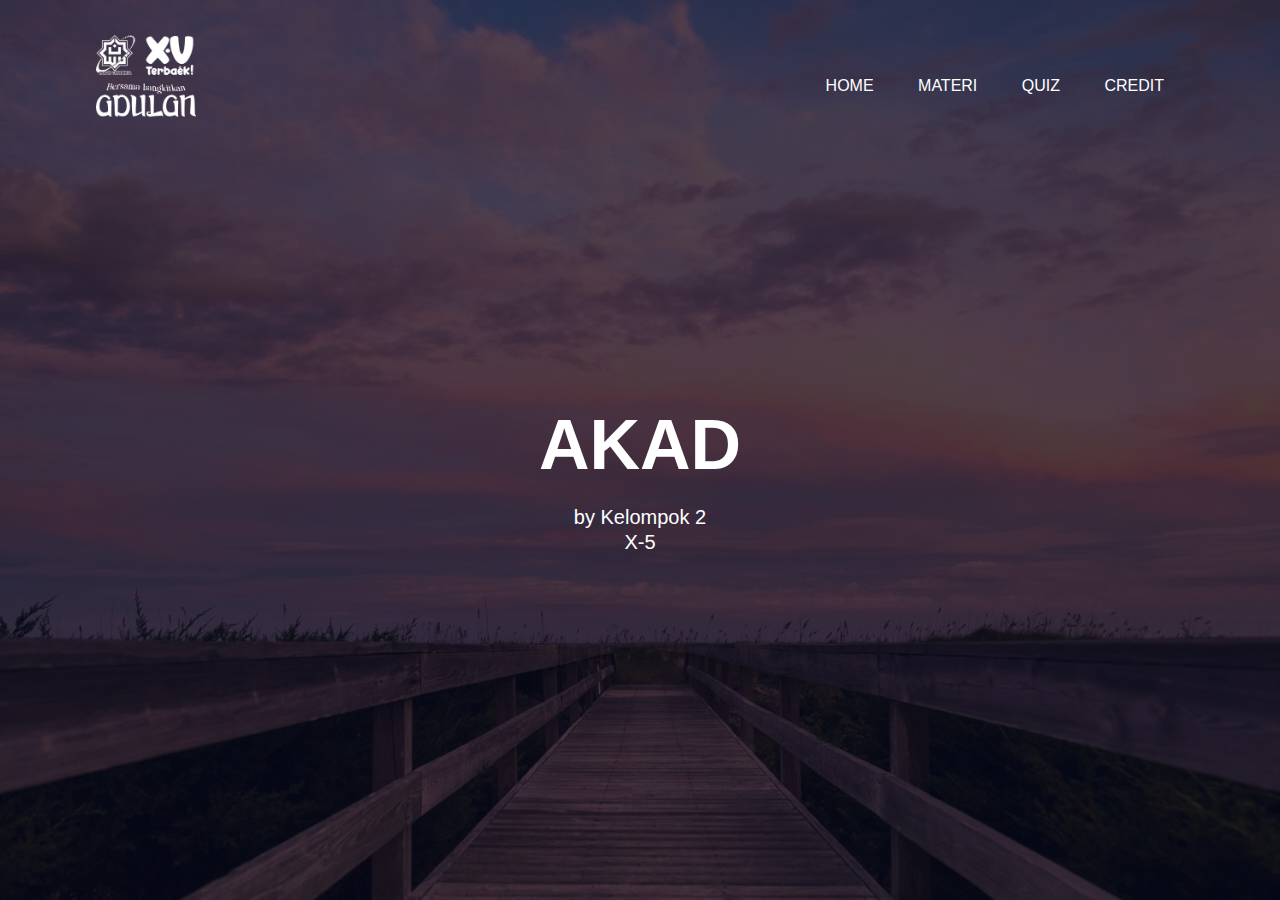
<file: index.html>
<html>
<head>
    <meta name="viewport" content="width=device-width, initial-scale=1.0">
    <link href="https://cdn.jsdelivr.net/npm/bootstrap@5.3.2/dist/css/bootstrap.min.css" rel="stylesheet" integrity="sha384-T3c6CoIi6uLrA9TneNEoa7RxnatzjcDSCmG1MXxSR1GAsXEV/Dwwykc2MPK8M2HN" crossorigin="anonymous">
    <title>Beranda</title>
    <link rel="stylesheet" href="style.css">
</head>
<body>
    <div class="banner">
        <div class="navbar">
            <img src="logo.png" class="logo">
            <ul>
                <li><a href="index.html">Home</a></li>
                <li><a href="materi.html">Materi</a></li>
                <li><a href="quiz.html">Quiz</a></li>
                <li><a href="credit.html">Credit</a></li>
            </ul>
        </div>
        <div class="content">
            <h1>AKAD</h1>
            <p>by Kelompok 2<br>X-5</p>
        </div>
    </div>
    <script src="https://cdn.jsdelivr.net/npm/bootstrap@5.3.2/dist/js/bootstrap.bundle.min.js" integrity="sha384-C6RzsynM9kWDrMNeT87bh95OGNyZPhcTNXj1NW7RuBCsyN/o0jlpcV8Qyq46cDfL" crossorigin="anonymous"></script>
</body>
</html>
</file>
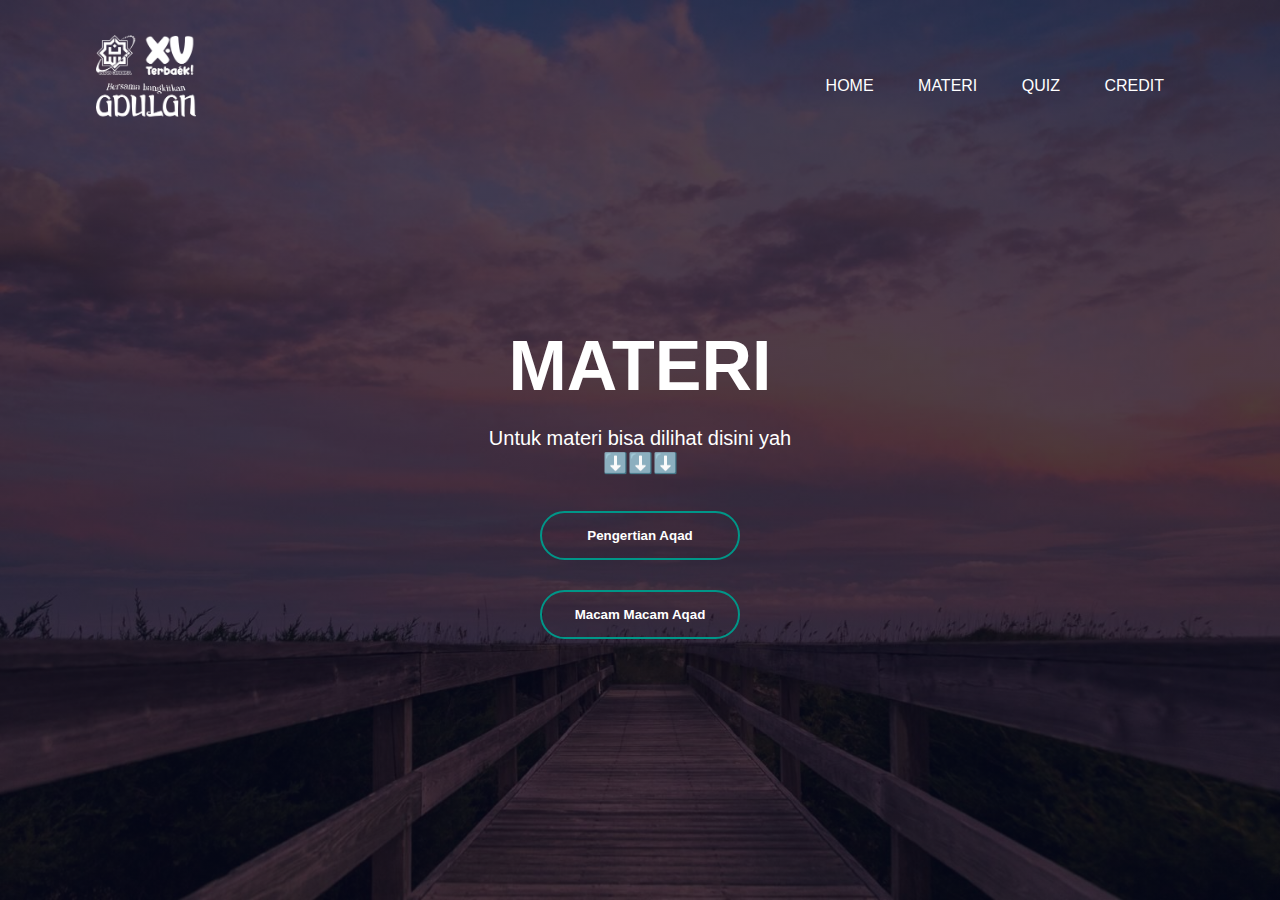
<file: materi.html>
<html>
<head>
    <meta name="viewport" content="width=device-width, initial-scale=1.0">
    <link href="https://cdn.jsdelivr.net/npm/bootstrap@5.3.2/dist/css/bootstrap.min.css" rel="stylesheet" integrity="sha384-T3c6CoIi6uLrA9TneNEoa7RxnatzjcDSCmG1MXxSR1GAsXEV/Dwwykc2MPK8M2HN" crossorigin="anonymous">
    <title>Materi</title>
    <link rel="stylesheet" href="style.css">
</head>
<body>
    <div class="banner">
        <div class="navbar">
            <img src="logo.png" class="logo">
            <ul>
                <li><a href="index.html">Home</a></li>
                <li><a href="materi.html">Materi</a></li>
                <li><a href="quiz.html">Quiz</a></li>
                <li><a href="credit.html">Credit</a></li>
            </ul>
        </div>
        <div class="content">
            <h1>MATERI</h1>
            <p>Untuk materi bisa dilihat disini yah<br>⬇️⬇️⬇️</p>
            <div>
                <form action="https://www.canva.com/design/DAFyopSfIy4/lTUm24wtNNd16ZKVtXCwKA/view?utm_content=DAFyopSfIy4&utm_campaign=designshare&utm_medium=link&utm_source=editor" method="get" target="_blank">
                    <button type="submit"><span></span>Pengertian Aqad</button>
                </form>
                <form action="https://www.canva.com/design/DAFydoltDSI/02gwTqVTq5DZmZqzNpkV8A/view?utm_content=DAFydoltDSI&utm_campaign=designshare&utm_medium=link&utm_source=editor" method="get" target="_blank">
                    <button type="submit"><span></span>Macam Macam Aqad</button>
                </form>
            </div>
        </div>
    </div>
    <script src="https://cdn.jsdelivr.net/npm/bootstrap@5.3.2/dist/js/bootstrap.bundle.min.js" integrity="sha384-C6RzsynM9kWDrMNeT87bh95OGNyZPhcTNXj1NW7RuBCsyN/o0jlpcV8Qyq46cDfL" crossorigin="anonymous"></script>
</body>
</html>
</file>
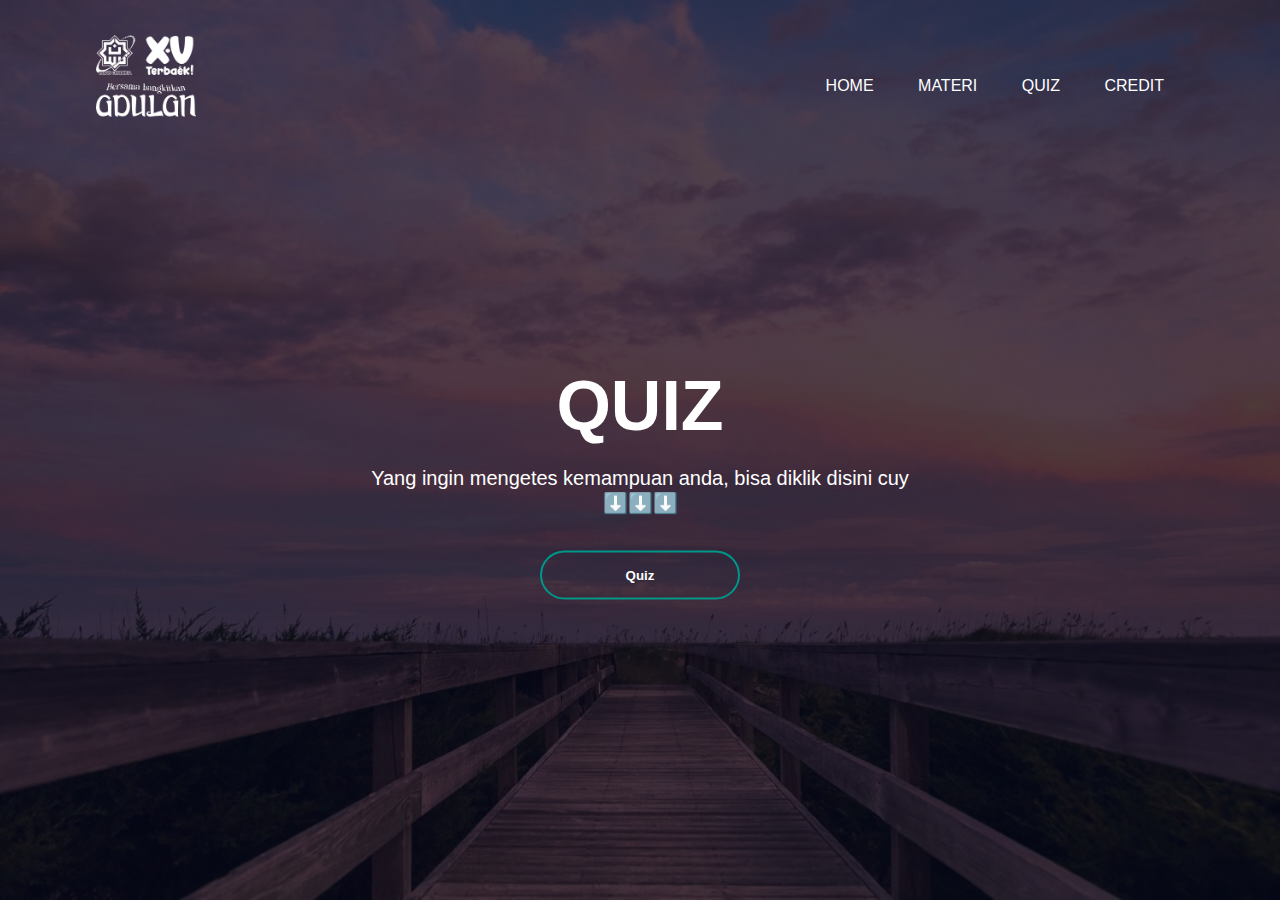
<file: quiz.html>
<html>
<head>
    <meta name="viewport" content="width=device-width, initial-scale=1.0">
    <link href="https://cdn.jsdelivr.net/npm/bootstrap@5.3.2/dist/css/bootstrap.min.css" rel="stylesheet" integrity="sha384-T3c6CoIi6uLrA9TneNEoa7RxnatzjcDSCmG1MXxSR1GAsXEV/Dwwykc2MPK8M2HN" crossorigin="anonymous">
    <title>Quiz</title>
    <link rel="stylesheet" href="style.css">
</head>
<body>
    <div class="banner">
        <div class="navbar">
            <img src="logo.png" class="logo">
            <ul>
                <li><a href="index.html">Home</a></li>
                <li><a href="materi.html">Materi</a></li>
                <li><a href="quiz.html">Quiz</a></li>
                <li><a href="credit.html">Credit</a></li>
            </ul>
        </div>
        <div class="content">
            <h1>QUIZ</h1>
            <p>Yang ingin mengetes kemampuan anda, bisa diklik disini cuy<br>⬇️⬇️⬇️</p>
            <div>
                <form action="startquiz.html" method="get" target="_blank">
                    <button type="submit"><span></span>Quiz</button>
                </form>
            </div>
        </div>
    </div>
    <script src="https://cdn.jsdelivr.net/npm/bootstrap@5.3.2/dist/js/bootstrap.bundle.min.js" integrity="sha384-C6RzsynM9kWDrMNeT87bh95OGNyZPhcTNXj1NW7RuBCsyN/o0jlpcV8Qyq46cDfL" crossorigin="anonymous"></script>
</body>
</html>
</file>
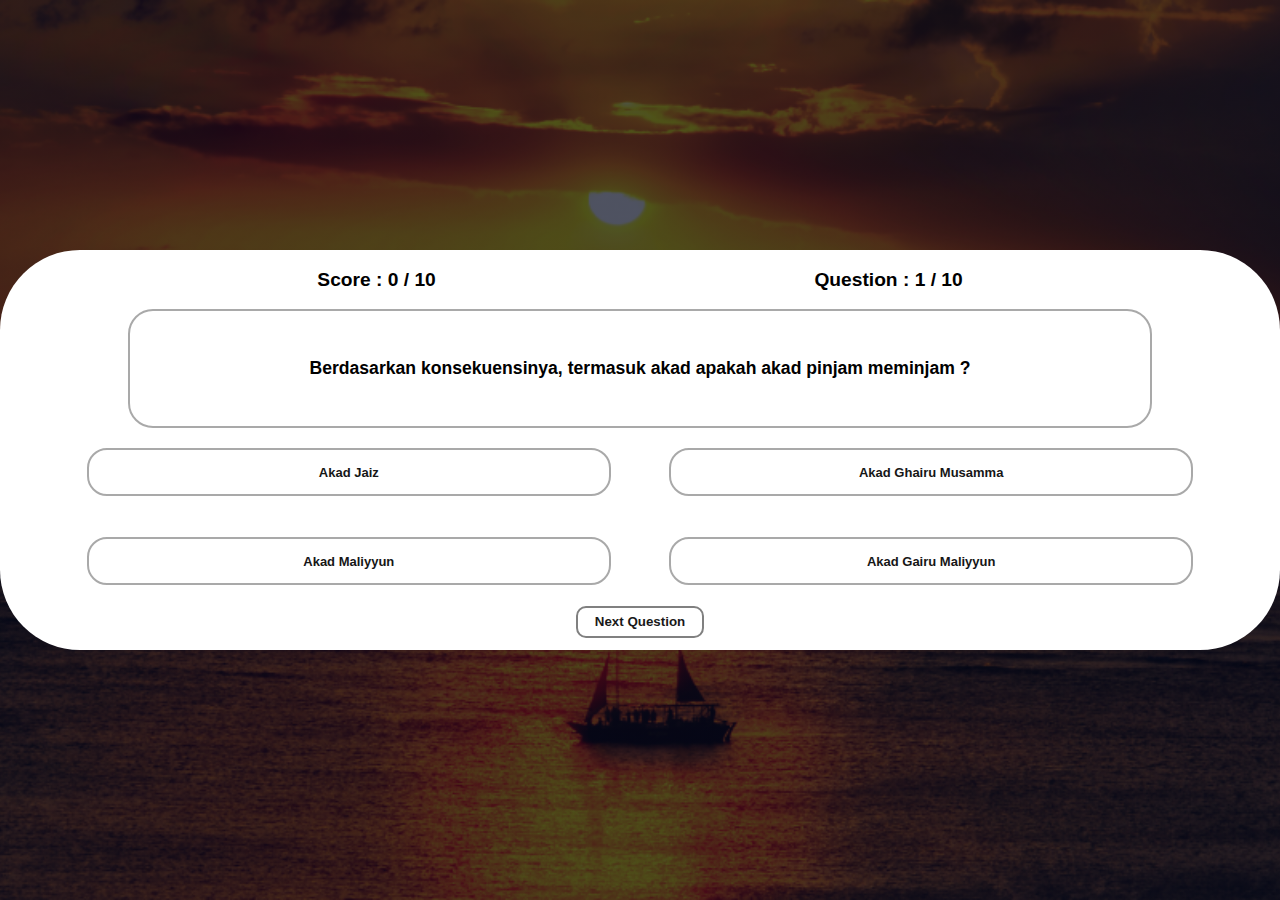
<file: startquiz.html>
<!DOCTYPE html>
<html>
<head>
    <meta charset="UTF-8">
    <meta http-equiv="X-UA-Compatible" content="IE=edge">
    <meta name="viewport" content="width=device-width, initial-scale=1.0">
    <title>Start Quiz</title>
    <link rel="stylesheet" type="text/css" href="quiz.css">
</head>
<body onload="NextQuestion(0)">
    <main>
        <div class="modal-container" id="score-modal">
            <div class="modal-content-container">

                <h1>Congratulations, Quiz Completed</h1>

                <div class="grade-details">
                    <p>Attempts : 10</p>
                    <p>Right Answers : <span id="right-answers"></span></p>
                    <p>Wrong Answers : <span id="wrong-answers"></span></p>
                    <p>Grade : <span id="grade-percentage"></span>%</p>
                    <p><span id="remarks"></span></p>
                </div>

                <div  class="modal-button-container">
                    <button onclick="closeScoreModal()">Continue</button>
                </div>

            </div>
        </div>

        <div class="game-quiz-container">

            <div class="game-details-container">
                <h1>Score : <span id="player-score"></span> / 10</h1>
                <h1>Question : <span id="question-number"></span> / 10</h1>
            </div>

            <div class="game-question-container">
                <h1 id="display-question"></h1>
            </div>

            <div class="game-options-container">
                <div class="modal-container" id="option-modal">
                    <div class="modal-content-container">
                        <h1>Please Pick An Option</h1>

                        <div class="modal-button-container">
                            <button onclick="closeOptionModal()">Continue</button>
                        </div>
                    </div>
                </div>

                <span>
                    <input type="radio" id="option-one" name="option" class="radio" value="optionA">
                    <label for="option-one" class="option" id="option-one-label"></label>
                </span>

                <span>
                    <input type="radio" id="option-two" name="option" class="radio" value="optionB">
                    <label for="option-two" class="option" id="option-two-label"></label>
                </span>

                <span>
                    <input type="radio" id="option-three" name="option" class="radio" value="optionC">
                    <label for="option-three" class="option" id="option-three-label"></label>
                </span>

                <span>
                    <input type="radio" id="option-four" name="option" class="radio" value="optionD">
                    <label for="option-four" class="option" id="option-four-label"></label>
                </span>

            </div>

            <div class="next-button-container">
                <button onclick="handleNextQuestion()">Next Question</button>
            </div>

        </div>
    </main>
    <script src="script.js"></script>
</body>
</html>
</file>
<file: style.css>
*{
    margin: 0;
    padding: 0;
    font-family: sans-serif;
}
.banner{
    width: 100%;
    height: 100vh;
    background-image: linear-gradient(rgba(4,9,30,0.7),rgba(4,9,30,0.7)),url(latar_belakang.jpeg);
    background-size: cover;
    background-position: center;
}
.navbar{
    width: 85%;
    margin: auto;
    padding: 35px 0;
    display: flex;
    align-items: center;
    justify-content: space-between;
}
.logo{
    width: 100px;
    cursor: pointer;
}
.navbar ul li{
    list-style: none;
    display: inline-block;
    margin: 0 20px;
    position: relative;
}
.navbar ul li a{
    text-decoration: none;
    color: #fff;
    text-transform: uppercase;
}
.navbar ul li::after{
    content: '';
    height: 3px;
    width: 0;
    background: #009688;
    position: absolute;
    left: 0;
    bottom: -10;
    transition: 0.5s;
}
.navbar ul li:hover::after{
    width: 100%;
}
.content{
    width: 100%;
    position: absolute;
    top: 50%;
    transform: translateY(-50%);
    text-align: center;
    color: #fff;
}
.content h1{
    font-size: 70px;
    margin-top: 80px;
}
.content p{
    margin: 20px auto;
    font-weight: 100;
    font-size: 20px;
    line-height: 25px;
}
button{
    width: 200px;
    padding: 15px 0;
    text-align: center;
    margin: 15px 10px;
    border-radius: 25px;
    font-weight: bold;
    border: 2px solid #009688;
    background: transparent;
    color: #fff;
    cursor: pointer;
    position: relative;
    overflow: hidden;
}
span{
    background: #009688;
    height: 100%;
    width: 0;
    border-radius: 25px;
    position: absolute;
    left: 0;
    bottom: 0;
    z-index: -1;
    transition: 0.5s;
}
button:hover span{
    width: 100%;
}
</file>
<file: quiz.css>
*{
    margin: 0;
    padding: 0;
    box-sizing: border-box;
}

html, body{
    height: 100%;
}

body{
    font-family: sans-serif;
}

main{
    width: 100%;
    min-height: 100vh;
    display: flex;
    flex-direction: column;
    justify-content: center;
    align-items: center;
    background-image: linear-gradient(rgba(4,9,30,0.7),rgba(4,9,30,0.7)),url(latar_belakang2.jpeg);
    background-repeat: no-repeat;
    background-size: cover;
    background-position: center;
}

.game-quiz-container{
    width: 80rem;
    height: 25rem;
    background-color: rgb(255, 255, 255);
    display: flex;
    flex-direction: column;
    align-items: center;
    justify-content: space-around;
    border-radius: 80px;
}

.game-details-container{
    width: 80%;
    height: 4rem;
    display: flex;
    justify-content: space-around;
    align-items: center;
}

.game-details-container h1{
    font-size: 1.2rem;
}

.game-question-container{
    width: 80%;
    height: 8rem;
    display: flex;
    align-items: center;
    justify-content: center;
    border: 2px solid darkgray;
    border-radius: 25px;
}

.game-question-container h1{
    font-size: 1.1rem;
    text-align: center;
    padding: 3px;
}

.game-options-container{
    width: 91%;
    height: 12rem;
    display: flex;
    flex-wrap: wrap;
    align-items: center;
    justify-content: space-around;
}

.game-options-container span{
    width: 45%;
    height: 3rem;
    border: 2px solid darkgray;
    border-radius: 20px;
    overflow: hidden;
}

span label{
    width: 100%;
    height: 100%;
    display: flex;
    align-items: center;
    justify-content: center;
    cursor: pointer;
    transition: transform 0.3s;
    font-weight: 600;
    color: rgb(22, 22, 22);
    font-size: small;
    text-align: center;
}

span label:hover{
    -ms-transform: scale(1.12);
    -webkit-transform: scale(1.12);
    transform: scale(1.12);
    color: rgb(10, 141, 177);
}

input[type="radio"]{
    position: relative;
    display: none;
}

input[type="radio"]:checked ~ .option{
    background:rgb(210, 210, 210);
}

.next-button-container{
    width: 50%;
    height: 3rem;
    display: flex;
    justify-content: center;
}

.next-button-container button{
    width: 8rem;
    height: 2rem;
    border-radius: 10px;
    background: none;
    color: rgb(25, 25, 25);
    font-weight: 600;
    border: 2px solid gray;
    cursor: pointer;
    outline: none;
}

.next-button-container button:hover{
    background-color: rgb(143, 93, 93);
}

.modal-container{
    display: none;
    position: fixed;
    z-index: 1;
    left: 0;
    top: 0;
    width: 100%;
    height: 100%;
    overflow: auto;
    background-color: rgb(0, 0, 0);
    background-image: linear-gradient(rgba(4,9,30,0.7),rgba(4,9,30,0.7)),url(latar_belakang3.jpeg);
    flex-direction: column;
    align-items: center;
    justify-content: center;
    -webkit-animation: fadeIn 1.2s ease-in-out;
    animation: fadeIn 1.2s ease-in-out;
}

.modal-content-container{
    height: 20rem;
    width: 25rem;
    background-color: rgb(43, 42, 42);
    display: flex;
    flex-direction: column;
    align-items: center;
    justify-content: space-around;
    border-radius: 25px;
}

.modal-content-container h1{
    font-size: 1.3rem;
    height: 3rem;
    color: lightgray;
    text-align: center;
}

.grade-details{
    width: 15rem;
    height: 10rem;
    display: flex;
    flex-direction: column;
    align-items: center;
    justify-content: space-around;
}

.grade-details p{
    color: white;
    text-align: center;
}

.modal-button-container{
    height: 2rem;
    width: 100%;
    display: flex;
    align-items: center;
    justify-content: center;
}

.modal-button-container button{
    width: 10rem;
    height: 2rem;
    background: none;
    outline: none;
    border: 1px solid rgb(252, 242, 241);
    color: white;
    font-size: 1.1rem;
    cursor: pointer;
    border-radius: 20px;
}

.modal-button-container button:hover{
    background-color: rgb(83, 82, 82);
}

@media(min-width : 300px) and (max-width : 350px){
    .game-quiz-container{
        width: 90%;
        height: 80vh;
    }
    .game-details-container h1{
        font-size: 0.8rem;
    }
    .game-question-container{
        height: 6rem;
    }
    .game-question-container h1{
        font-size: 0.9rem;
    }
    .game-options-container span{
        width: 90%;
        height: 2.5rem;
    }
    .game-options-container span label{
        font-size: 0.8rem;
    }
    .modal-content-container{
        width: 90%;
        height: 25rem;
    }
    .modal-content-container h1{
        font-size: 1.2rem;
    }
}

@media(min-width : 350px) and (max-width : 700px){
    .game-quiz-container{
        width: 90%;
        height: 80vh;
    }
    .game-details-container h1{
        font-size: 1rem;
    }
    .game-question-container{
        height: 8rem;
    }
    .game-question-container h1{
        font-size: 0.9rem;
    }
    .game-options-container span{
        width: 90%;
    }
    .modal-content-container{
        width: 90%;
        height: 25rem;
    }
    .modal-content-container h1{
        font-size: 1.2rem;
    }
}
</file>
